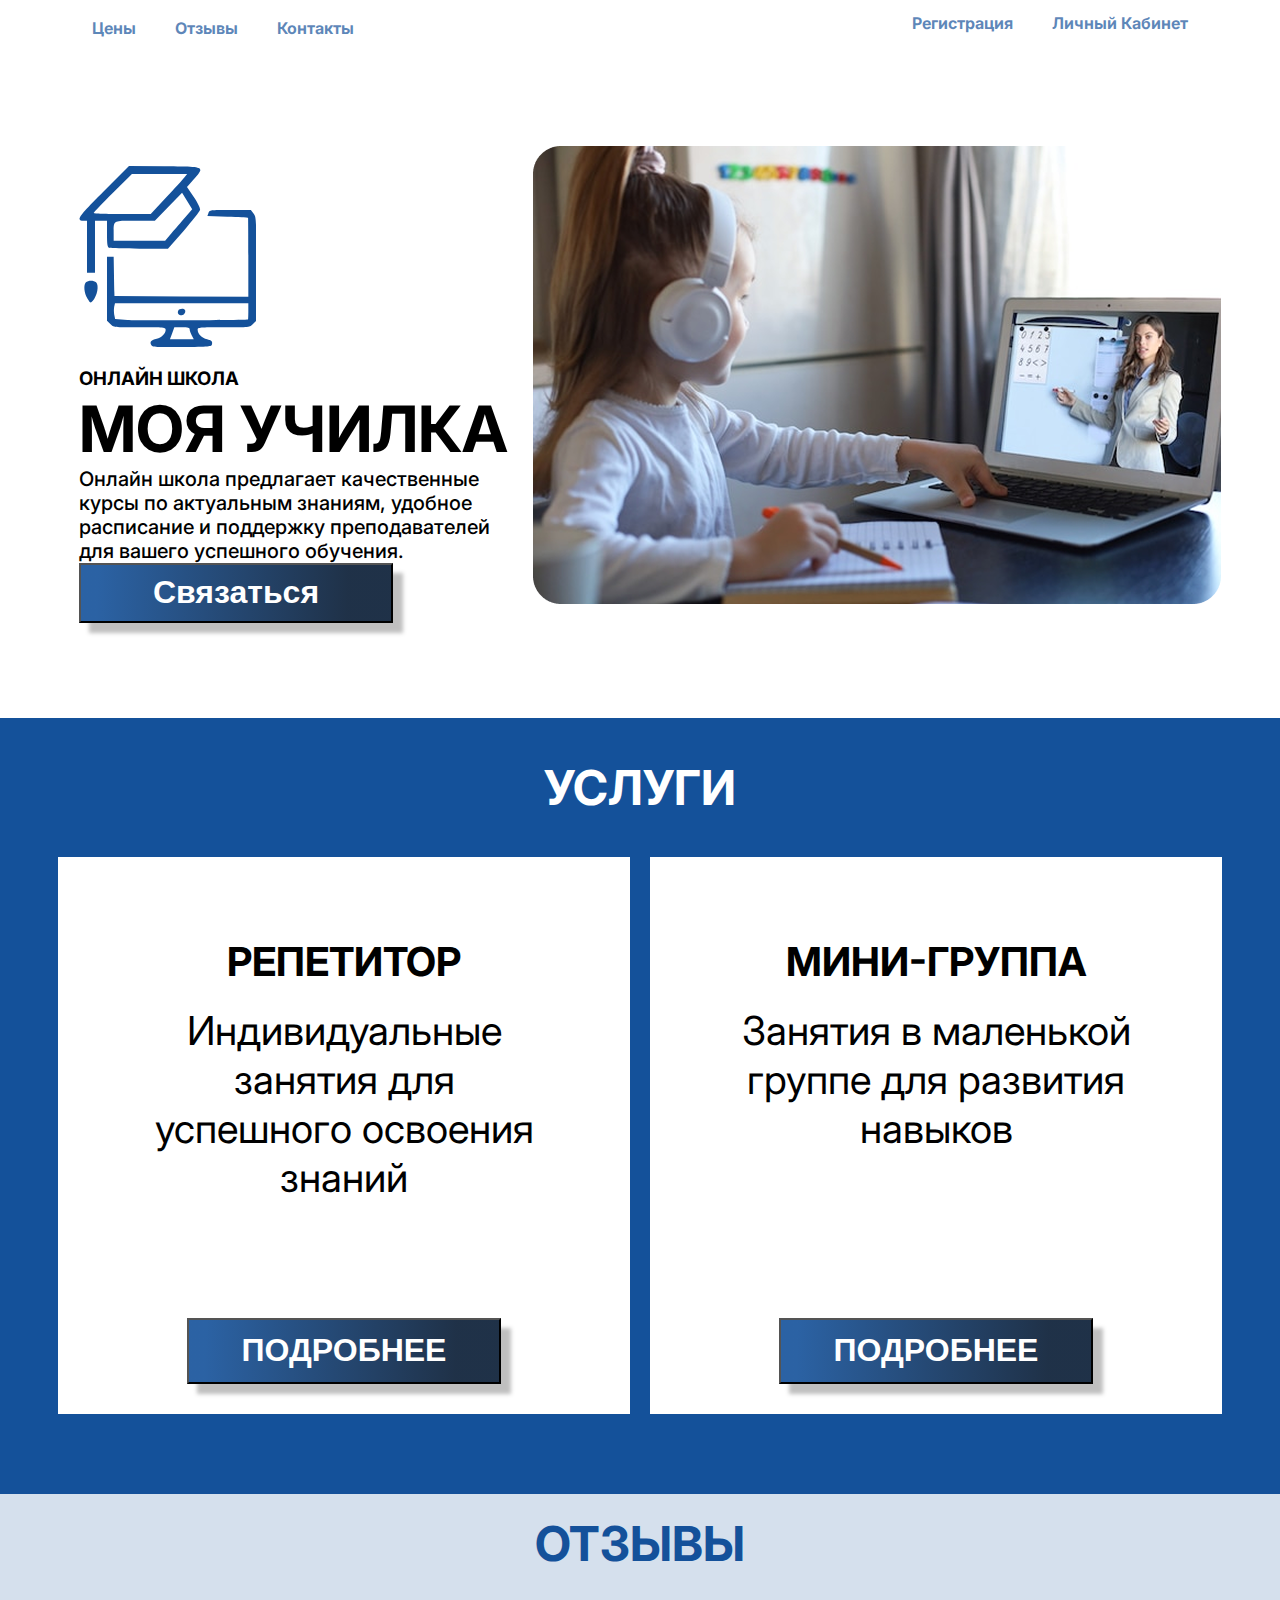
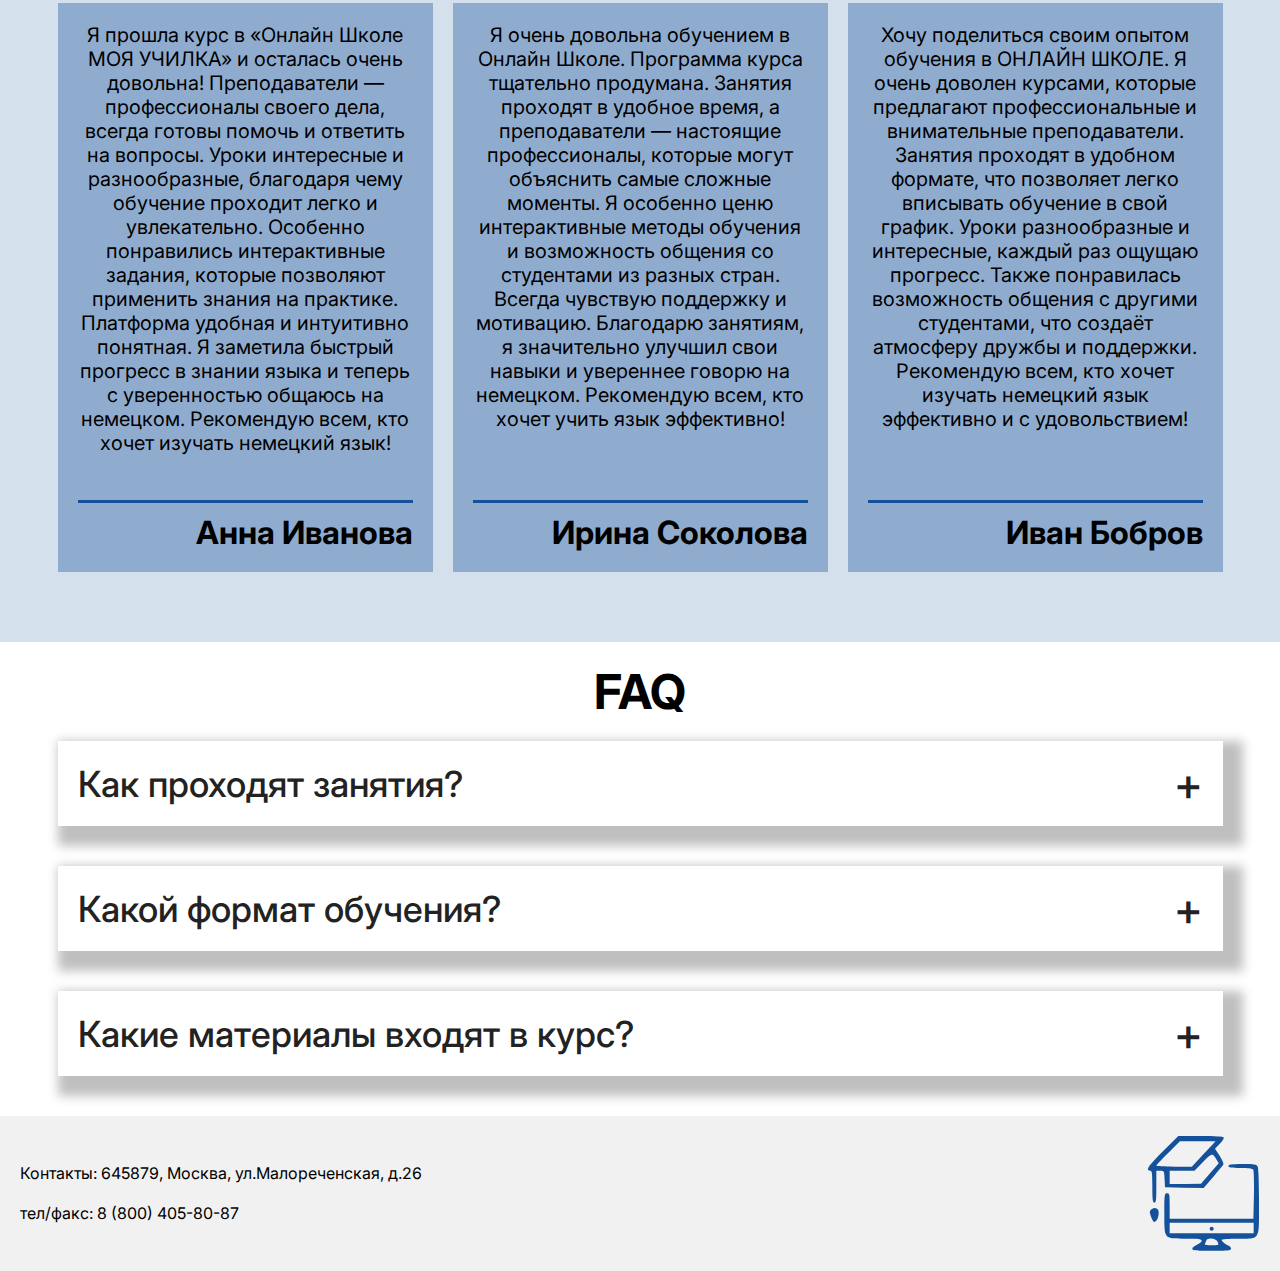
<file: index.html>
<!DOCTYPE html>
<html lang="ru">
<head>
    <meta charset="UTF-8">
    <meta name="viewport" content="width=device-width, initial-scale=1.0">
    <link rel="stylesheet" href="Css/style.css">
    <title>Coursework</title>
</head>
<body>
    <header>
        <div class="header_menu">
            <li>
            <ul>
                <li><a href="#">Цены</a></li>
                <li><a href="#">Отзывы</a></li>
                <li><a href="#">Контакты</a></li>
            </ul>
            </li>
        </div>
        <div>
            <ul>
                <li><a href="#">Регистрация</a></li>
                <li><a href="#">Личный Кабинет</a></li>
            </ul>
        </div>
    </header>
    <main>
        <div class="flex-beginning">
            <div class="flex-my-teacher">
                <div>
                    <div class="flex-my-logo">
                        <svg version="1.0" xmlns="http://www.w3.org/2000/svg"
                             width="133.000000pt" height="136.000000pt" viewBox="0 0 133.000000 136.000000"
                             preserveAspectRatio="xMidYMid meet">

                            <g transform="translate(0.000000,136.000000) scale(0.100000,-0.100000)"
                            fill="#14519A" stroke="none">
                            <path d="M186 1171 c-192 -192 -212 -221 -151 -221 l25 0 0 -195 0 -195 30 0
                            30 0 0 195 0 195 45 0 45 0 0 -99 c0 -81 3 -100 16 -105 9 -3 111 -6 228 -6
                            l213 0 119 135 c65 74 120 145 122 156 2 12 -17 51 -47 96 l-51 75 51 58 c84
                            97 89 95 -221 98 l-265 2 -189 -189z m604 102 c-12 -16 -74 -83 -137 -150
                            l-115 -123 -214 0 c-118 0 -214 4 -214 8 0 4 64 72 143 150 l144 142 207 0
                            207 0 -21 -27z m7 -297 c-29 -34 -75 -87 -102 -118 l-49 -58 -193 0 -193 0 0
                            53 c0 103 -9 97 160 97 l149 0 102 105 102 105 38 -62 38 -62 -52 -60z"/>
                            <path d="M971 1008 l-8 -23 151 -6 c83 -3 152 -7 154 -7 1 -1 2 -135 2 -297
                            l0 -295 -502 2 -502 3 -1 30 c-1 17 -2 83 -3 148 l-2 117 -25 0 -25 0 0 -240
                            0 -241 25 -24 c24 -25 25 -25 220 -25 188 0 195 -1 195 -20 0 -26 -32 -58 -67
                            -66 -43 -10 -54 -23 -42 -45 9 -18 22 -19 232 -17 220 3 222 3 225 25 3 18 -4
                            24 -37 33 -41 11 -71 41 -71 72 0 17 15 18 195 18 195 0 196 0 220 25 l25 24
                            0 389 c0 379 -1 390 -21 416 l-20 26 -155 0 c-151 0 -155 0 -163 -22z m299
                            -738 c0 -33 -1 -60 -2 -61 -27 -5 -840 -9 -905 -4 l-92 7 -7 34 c-3 19 -3 45
                            0 59 l6 25 500 0 500 0 0 -60z m-440 -135 c0 -9 7 -29 15 -45 l16 -30 -90 0
                            -89 0 17 45 16 45 57 0 c46 0 58 -3 58 -15z"/>
                            <path d="M744 275 c-8 -19 3 -35 26 -35 19 0 34 25 24 41 -8 14 -44 10 -50 -6z"/>
                            <path d="M52 488 c-19 -19 -14 -80 11 -121 22 -36 24 -37 39 -20 35 39 50 117
                            26 141 -7 7 -24 12 -38 12 -14 0 -31 -5 -38 -12z"/>
                            </g>
                        </svg>
                    </div>
                    <div>
                        <h3>ОНЛАЙН ШКОЛА</h3>
                    </div>
                </div>
                <div>
                    <h2>МОЯ УЧИЛКА</h2>
                    <p>Онлайн школа предлагает качественные курсы по актуальным знаниям, удобное расписание и поддержку преподавателей для вашего успешного обучения.</p>
                </div>
                <a href="registr.html"><button type="button">Связаться</button></a>
            </div>
            <div>
                <img src="Img/img-beginning/фото1 1.png" alt="#">
            </div>
        </div>
        <div class="blue-block">
            <section class="services">
                <h2>УСЛУГИ</h2>
                <div class="cards">
                    <div class="card">
                        <h3>РЕПЕТИТОР</h3>
                        <p>Индивидуальные занятия для успешного освоения знаний</p>
                        <button class="btn">ПОДРОБНЕЕ</button>
                    </div>
                    <div class="card">
                        <h3>МИНИ-ГРУППА</h3>
                        <p>Занятия в маленькой группе для развития навыков</p>
                        <button class="btn">ПОДРОБНЕЕ</button>
                    </div>
                </div>
            </section>
        </div>
        <div class="blue-block-2">
            <section class="reviews">
                <h2>ОТЗЫВЫ</h2>
                <div class="reviews__list">
                    <div class="review-card">
                        <p class="review-card__text">
                          Я прошла курс в «Онлайн Школе МОЯ УЧИЛКА» и осталась очень довольна!  
                          Преподаватели — профессионалы своего дела, всегда готовы помочь и ответить на вопросы.  
                          Уроки интересные и разнообразные, благодаря чему обучение проходит легко и увлекательно.  
                          Особенно понравились интерактивные задания, которые позволяют применить знания на практике.  
                          Платформа удобная и интуитивно понятная. Я заметила быстрый прогресс в знании языка и теперь с уверенностью общаюсь на немецком.  
                          Рекомендую всем, кто хочет изучать немецкий язык!
                        </p>
                        <div class="review-card__footer">Анна Иванова</div>
                    </div>
            
                    <div class="review-card">
                        <p>
                          Я очень довольна обучением в Онлайн Школе. Программа курса тщательно продумана.  
                          Занятия проходят в удобное время, а преподаватели — настоящие профессионалы, которые могут объяснить самые сложные моменты.  
                          Я особенно ценю интерактивные методы обучения и возможность общения со студентами из разных стран.  
                          Всегда чувствую поддержку и мотивацию. Благодарю занятиям, я значительно улучшил свои навыки и увереннее говорю на немецком.  
                          Рекомендую всем, кто хочет учить язык эффективно!
                        </p>
                        <div class="review-card__footer">Ирина Соколова</div>
                    </div>
                
                    <div class="review-card">
                        <p class="review-card__text">
                          Хочу поделиться своим опытом обучения в ОНЛАЙН ШКОЛЕ.  
                          Я очень доволен курсами, которые предлагают профессиональные и внимательные преподаватели.  
                          Занятия проходят в удобном формате, что позволяет легко вписывать обучение в свой график.  
                          Уроки разнообразные и интересные, каждый раз ощущаю прогресс.  
                          Также понравилась возможность общения с другими студентами, что создаёт атмосферу дружбы и поддержки.  
                          Рекомендую всем, кто хочет изучать немецкий язык эффективно и с удовольствием!
                        </p>
                        <div class="review-card__footer">Иван Бобров</div>
                    </div>
                </div>
            </section>
        </div>
        <div class="faq">
            <h2>FAQ</h2>
            <div class="item">
                <input type="checkbox" id="q1">
                <label for="q1">
                    Как проходят занятия?
                    <span class="icon">+</span>
                </label>
                <div class="answer">
                    Занятия проходят в удобном онлайн‑формате через видеоконференцию. Вы видите преподавателя, материалы показываются на экране, есть чат для вопросов и обратная связь в реальном времени.
                </div>
            </div>
        
            <div class="item">
                <input type="checkbox" id="q2">
                <label for="q2">
                    Какой формат обучения?
                    <span class="icon">+</span>
                </label>
                <div class="answer">
                    Мы предлагаем как индивидуальные уроки один на один, так и занятия в мини‑группах до 5 человек. Вы можете выбрать удобный график и формат.
                </div>
            </div>
        
            <div class="item">
                <input type="checkbox" id="q3">
                <label for="q3">
                    Какие материалы входят в курс?
                    <span class="icon">+</span>
                </label>
                <div class="answer">
                    В курс входят интерактивные презентации, раздаточные материалы в PDF, тесты для самоконтроля и доступ к записи каждого урока на 30 дней.
                </div>
            </div>
        </div>
        <footer>
            <div class="contacts">
                <span>Контакты: 645879, Москва, ул.Малореченская, д.26 </span> <br>
                <span>тел/факс: 8 (800) 405-80-87</span>
            </div>
            <svg version="1.0" xmlns="http://www.w3.org/2000/svg" class="svg-icon"
                 width="85.000000pt" height="86.000000pt" viewBox="0 0 85.000000 86.000000"
                 preserveAspectRatio="xMidYMid meet">
                <g transform="translate(0.000000,86.000000) scale(0.100000,-0.100000)"
                fill="#14519A" stroke="none">
                <path d="M116 741 c-110 -110 -130 -141 -90 -141 11 0 14 -22 14 -120 0 -100
                3 -120 15 -120 13 0 15 20 15 120 l0 120 30 0 c29 0 29 -1 32 -62 l3 -63 145
                -3 145 -2 71 82 c39 46 73 88 77 94 3 6 -9 35 -28 65 l-35 53 36 37 c20 21 33
                42 30 48 -5 7 -64 11 -174 11 l-167 0 -119 -119z m369 47 c-16 -18 -57 -61
                -90 -95 l-59 -63 -133 0 c-73 0 -133 4 -133 8 0 5 40 47 89 95 l88 87 134 0
                133 0 -29 -32z m36 -105 l17 -28 -67 -77 -66 -77 -117 -1 -118 0 0 50 0 50 93
                0 93 0 64 65 c67 68 72 69 101 18z"/>
                <path d="M617 643 c-18 -18 0 -23 82 -23 59 0 91 -4 98 -12 4 -7 7 -93 5 -190
                l-4 -178 -314 0 -314 0 0 95 c0 88 -1 95 -20 95 -19 0 -20 -7 -20 -150 0 -196
                -5 -190 160 -190 102 0 120 -2 120 -16 0 -8 -16 -22 -35 -30 -19 -8 -35 -21
                -35 -29 0 -13 23 -15 145 -15 124 0 145 2 145 15 0 9 -8 18 -17 22 -23 8 -53
                34 -53 45 0 4 53 8 118 8 175 0 162 -22 162 276 0 150 -4 253 -10 265 -10 17
                -22 19 -109 19 -54 0 -101 -3 -104 -7z m183 -473 l0 -40 -315 0 -315 0 0 40 0
                40 315 0 315 0 0 -40z m-269 -107 c8 -22 6 -23 -47 -23 -30 0 -53 3 -51 8 2 4
                7 15 10 25 10 28 77 20 88 -10z"/>
                <path d="M470 165 c0 -8 7 -15 15 -15 8 0 15 7 15 15 0 8 -7 15 -15 15 -8 0
                -15 -7 -15 -15z"/>
                <path d="M32 308 c-15 -15 -15 -21 3 -65 13 -29 17 -33 30 -23 21 18 31 80 14
                91 -19 12 -33 11 -47 -3z"/>
                </g>
            </svg>
        </footer>
    </main>
</body>
</html>
</file>
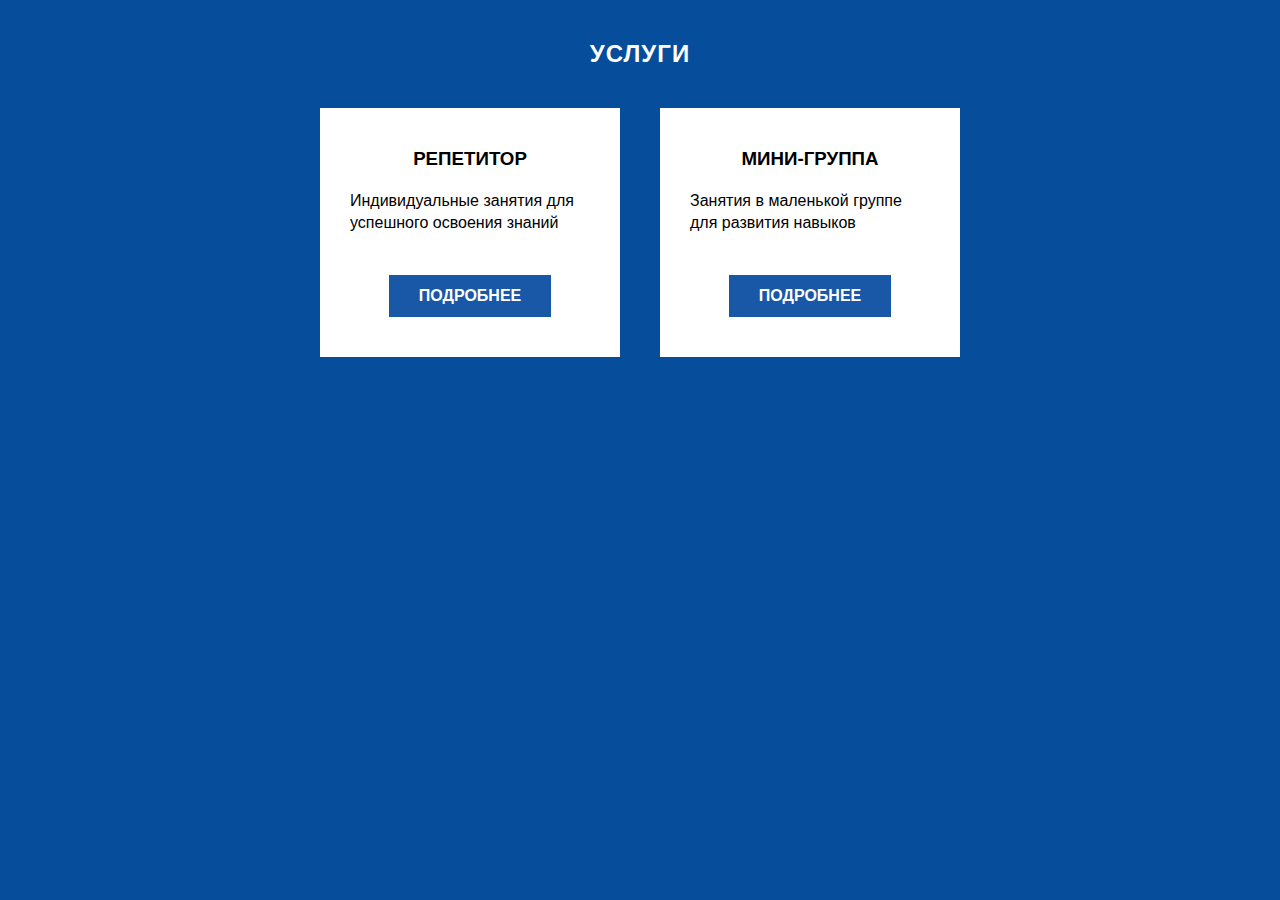
<file: icon.html>
<!DOCTYPE html>
<html lang="ru">
<head>
<meta charset="UTF-8">
<title>Услуги</title>
<style>
    /* Общие стили страницы */
    body{
        margin:0;
        font-family:Arial, sans-serif;
        background:#064d9c;   /* тёмно‑синий фон */
    }

    /* Контейнер всей секции */
    .services{
        max-width:1200px;
        margin:0 auto;
        padding:40px 20px;
        text-align:center;
    }

    /* Заголовок секции */
    .services h2{
        color:white;
        margin:0 0 40px 0;
        letter-spacing:1px;
    }

    /* Контейнер карточек */
    .cards{
        display:flex;
        justify-content:center;
        gap:40px;            /* расстояние между карточками */
        flex-wrap:wrap;      /* чтобы на маленьком экране переносились */
    }

    /* Отдельная карточка */
    .card{
        background:white;
        width:300px;
        padding:40px 30px;
        box-sizing:border-box;
    }

    .card h3{
        margin:0 0 20px 0;
    }

    .card p{
        margin:0 0 40px 0;
        text-align:left;
        line-height:1.4em;
    }

    /* Кнопка */
    .btn{
        display:inline-block;
        padding:12px 30px;
        background:#1957a7;
        color:white;
        text-decoration:none;
        font-weight:bold;
    }
</style>
</head>
<body>

    <section class="services">
        <h2>УСЛУГИ</h2>

        <div class="cards">
            <!-- Карточка 1 -->
            <div class="card">
                <h3>РЕПЕТИТОР</h3>
                <p>Индивидуальные занятия для успешного освоения знаний</p>
                <a href="#" class="btn">ПОДРОБНЕЕ</a>
            </div>

            <!-- Карточка 2 -->
            <div class="card">
                <h3>МИНИ‑ГРУППА</h3>
                <p>Занятия в маленькой группе для развития навыков</p>
                <a href="#" class="btn">ПОДРОБНЕЕ</a>
            </div>
        </div>
    </section>

</body>
</html>
</file>
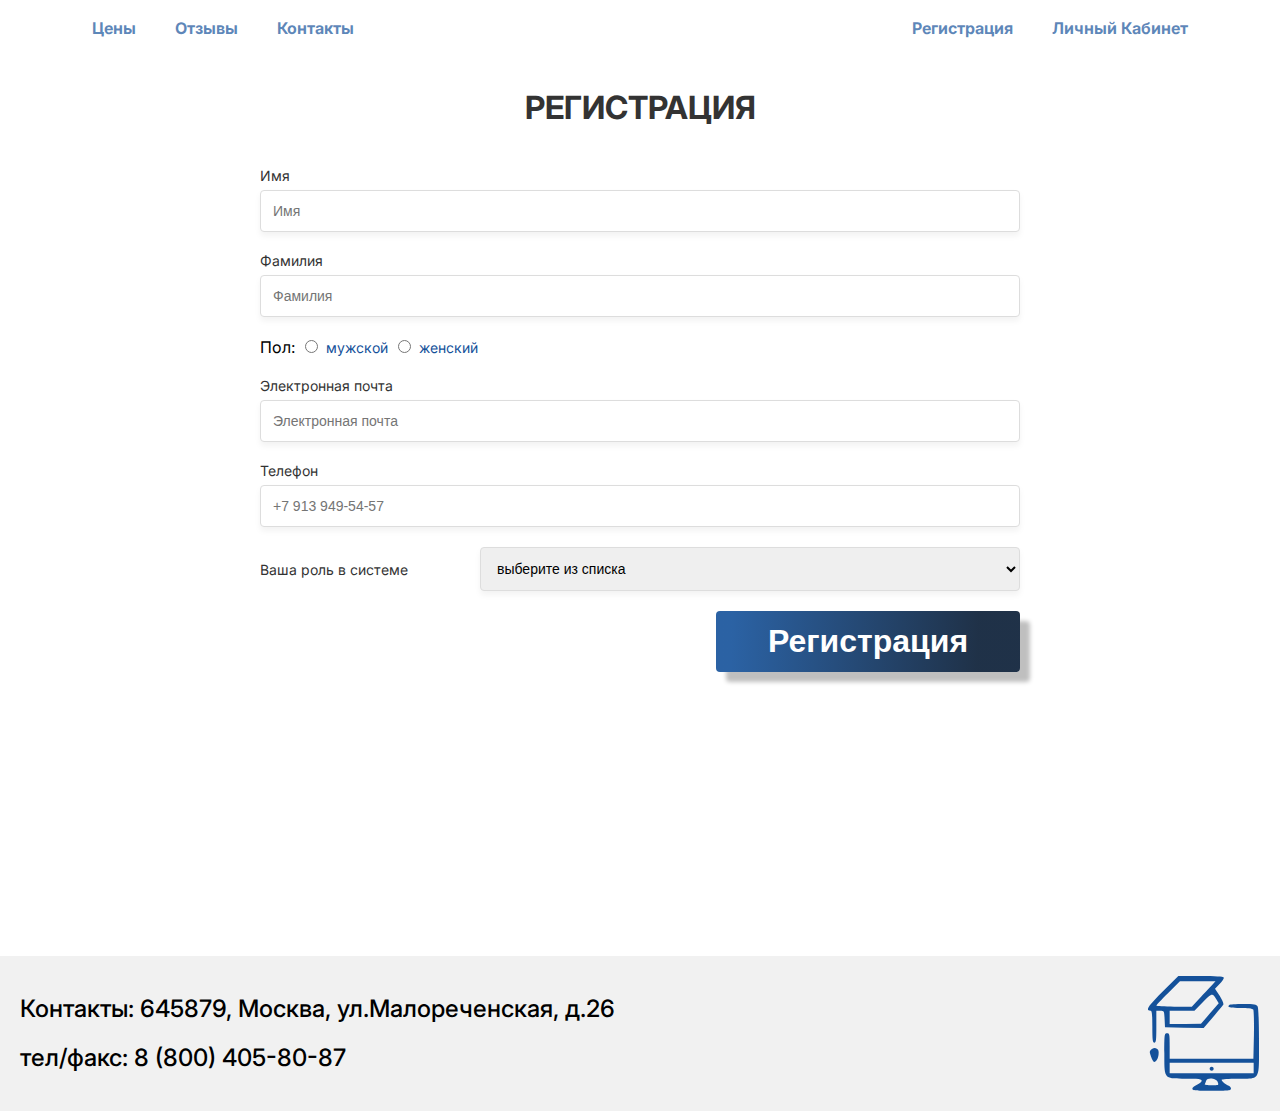
<file: registr.html>
<!DOCTYPE html>
<html lang="en">
<head>
    <meta charset="UTF-8">
    <meta name="viewport" content="width=device-width, initial-scale=1.0">
    <link rel="stylesheet" href="Css/registr.css">
    <title>Register</title>
</head>
<body>
    <header>
        <div class="header_menu">
            <li>
            <ul>
                <li><a href="#">Цены</a></li>
                <li><a href="#">Отзывы</a></li>
                <li><a href="#">Контакты</a></li>
            </ul>
            </li>
        </div>
        <div>
            <ul>
                <li><a href="#">Регистрация</a></li>
                <li><a href="index.html">Личный Кабинет</a></li>
            </ul>
        </div>
    </header>
    <main>

        <h1>РЕГИСТРАЦИЯ</h1>

            <form action="#" method="post">
              <div class="form-group">
                <label for="firstName">Имя</label>
                <input type="text" id="firstName" name="firstName" placeholder="Имя" required>
              </div>
          
              <div class="form-group">
                <label for="lastName">Фамилия</label>
                <input type="text" id="lastName" name="lastName" placeholder="Фамилия" required>
              </div>
          
              <div class="gender-group">
                <span>Пол:</span>
                <label><input type="radio" name="gender" value="male" required> мужской</label>
                <label><input type="radio" name="gender" value="female"> женский</label>
              </div>
          
              <div class="form-group">
                <label for="email">Электронная почта</label>
                <input type="email" id="email" name="email" placeholder="Электронная почта" required>
              </div>
          
              <div class="form-group">
                <label for="phone">Телефон</label>
                <input type="tel" id="phone" name="phone" placeholder="+7 913 949-54-57" required>
              </div>
          
              <div class="form-group form-group--inline">
                <label for="role">Ваша роль в системе</label>
                <select id="role" name="role">
                  <option value="" disabled selected>выберите из списка</option>
                  <option value="student">Ученик</option>
                  <option value="teacher">Преподаватель</option>
                  <option value="admin">Администратор</option>
                </select>
              </div>
          
            <div class="form-actions"><button type="submit" class="btn-submit">Регистрация</button></div>
            </form>

    </main>

</body>

<footer>
    <div class="contacts">
        <span>Контакты: 645879, Москва, ул.Малореченская, д.26 </span> <br>
        <span>тел/факс: 8 (800) 405-80-87</span>
    </div>
    <svg version="1.0" xmlns="http://www.w3.org/2000/svg" class="svg-icon"
         width="85.000000pt" height="86.000000pt" viewBox="0 0 85.000000 86.000000"
         preserveAspectRatio="xMidYMid meet">
        <g transform="translate(0.000000,86.000000) scale(0.100000,-0.100000)"
        fill="#14519A" stroke="none">
        <path d="M116 741 c-110 -110 -130 -141 -90 -141 11 0 14 -22 14 -120 0 -100
        3 -120 15 -120 13 0 15 20 15 120 l0 120 30 0 c29 0 29 -1 32 -62 l3 -63 145
        -3 145 -2 71 82 c39 46 73 88 77 94 3 6 -9 35 -28 65 l-35 53 36 37 c20 21 33
        42 30 48 -5 7 -64 11 -174 11 l-167 0 -119 -119z m369 47 c-16 -18 -57 -61
        -90 -95 l-59 -63 -133 0 c-73 0 -133 4 -133 8 0 5 40 47 89 95 l88 87 134 0
        133 0 -29 -32z m36 -105 l17 -28 -67 -77 -66 -77 -117 -1 -118 0 0 50 0 50 93
        0 93 0 64 65 c67 68 72 69 101 18z"/>
        <path d="M617 643 c-18 -18 0 -23 82 -23 59 0 91 -4 98 -12 4 -7 7 -93 5 -190
        l-4 -178 -314 0 -314 0 0 95 c0 88 -1 95 -20 95 -19 0 -20 -7 -20 -150 0 -196
        -5 -190 160 -190 102 0 120 -2 120 -16 0 -8 -16 -22 -35 -30 -19 -8 -35 -21
        -35 -29 0 -13 23 -15 145 -15 124 0 145 2 145 15 0 9 -8 18 -17 22 -23 8 -53
        34 -53 45 0 4 53 8 118 8 175 0 162 -22 162 276 0 150 -4 253 -10 265 -10 17
        -22 19 -109 19 -54 0 -101 -3 -104 -7z m183 -473 l0 -40 -315 0 -315 0 0 40 0
        40 315 0 315 0 0 -40z m-269 -107 c8 -22 6 -23 -47 -23 -30 0 -53 3 -51 8 2 4
        7 15 10 25 10 28 77 20 88 -10z"/>
        <path d="M470 165 c0 -8 7 -15 15 -15 8 0 15 7 15 15 0 8 -7 15 -15 15 -8 0
        -15 -7 -15 -15z"/>
        <path d="M32 308 c-15 -15 -15 -21 3 -65 13 -29 17 -33 30 -23 21 18 31 80 14
        91 -19 12 -33 11 -47 -3z"/>
        </g>
    </svg>
</footer>
</html>
</file>
<file: Css/style.css>
@import url('https://fonts.googleapis.com/css2?family=Inter:ital,opsz,wght@0,14..32,100..900;1,14..32,100..900&display=swap');

* {
    margin: 0;
    padding: 0;
    box-sizing: border-box;
    list-style: none;
    text-decoration: none;
}

@keyframes button-shaking {
    0%   { transform: translateX(0); }
    /* фаза тряски (примерные ключевые точки) */
    5%   { transform: translateX(-5px) rotate(-2deg); }
    10%  { transform: translateX(5px)  rotate(2deg); }
    15%  { transform: translateX(-5px) rotate(-1deg); }
    20%  { transform: translateX(5px)  rotate(1deg); }
    25%  { transform: translateX(-3px) rotate(-0.5deg); }
    28.57% { transform: translateX(0) rotate(0); }
    /* оставшееся время – покой */
    100% { transform: translateX(0) rotate(0); }
}

body {
    font-family: "Inter", sans-serif;
}

header {
    display: flex;
    align-items: center;
    justify-content: space-between;
    margin: 0px 80px;
}  

header ul {
    list-style: none;
    margin: 0;
    padding: 0;
    display: flex;
    gap: 15px;
}

header a {
    text-decoration: none;
    color: #333;
    padding: 8px 12px;
    display: block;
    color: #14519AB2;
    font-weight: 700;
}

.header_menu {
    display: inline-flex;
    flex-flow: row nowrap;
    justify-content: flex-start;
    align-items: center;
    gap: 10px;
    margin-top: 10px;
}

.text_header {
    font-size: 20px;
    font-weight: bold;
}

.nav_links {
    display: flex;
    align-items: center;
    gap: 20px;
    margin-left: 20px;
}

.nav_links li {
    position: relative;
}

.nav_links li a {
    display: block;
}

.dropdown {
    position: absolute;
    top: 100%;
    left: 0;
}

nav ul li ul {
    display: none;
    position: absolute;
    left: 0;
    background-color: transparent ;
    padding-inline-start: 0;
    line-height: 200%;
    width: 150%;
}

nav ul li:hover > ul {
    display: block;
}

.header_menu nav {
    display: flex;
    gap: 20px;
    font-size: 20px
}

.header_menu span {
    color: #14519A;
}

.flex-beginning {
    margin: 100px auto;
    display: flex;
    justify-content: space-between;
    max-width: 1162px;
    max-height: 472.26px;
}

.flex-my-teacher {
    margin: 0 20px;
    display: flex;
    justify-content: space-between;
    flex-direction: column;
    text-align: left;
}

.flex-my-teacher span {
    color: #14519A;
}

.flex-my-teacher button {
    width: 314px;
    height: 59.26px;
    background: linear-gradient(91.67deg, rgba(20, 81, 154, 0.9) 5.42%, rgba(7, 27, 52, 0.9) 85.9%);
    color: #ffffff;
    font-size: 32px;
    font-weight: 700;
    box-shadow: 10px 10px 4px 0px #00000040;
    cursor: pointer;
    animation: button-shaking 7s ease-in-out infinite;
}

.flex-my-teacher p {
    max-width: 447px;
    max-height: 125.22px;
    font-size: 20px;
    font-weight: 500;
}

.flex-my-teacher h2 {
    font-size: 64px;
    font-weight: 700;
}

.flex-my-logo {
    display: flex;
    justify-content: flex-start;
    margin: 20px 0;
}

.blue-block {
    background: #14519A;
}

.services {
    margin: 0 auto;
    padding: 40px 20px;
    padding-bottom: 80px;
    text-align: center;
}

.services h2 {
    color: #ffffff;
    margin: 0 0 40px 0;
    font-size: 48px;
    font-weight: 700;
}

.cards{
    display: flex;
    justify-content: center;
    gap: 20px;
    flex-wrap: wrap;
}

.card{
    background:white;
    width: 572px;
    height: 556.78px;
    padding: 80px 85px 30px 85px;
    box-sizing: border-box;
    display: flex;
    flex-direction: column;
}

.card h3{
    margin: 0 0 20px 0;
    font-size: 40px;
    font-weight: 700;
}

.card p{
    margin: 0 0 40px 0;
    text-align: center;
    font-size: 40px;
    font-weight: 400;
}

.btn{
    margin-top: auto;
    align-self: center; 
    display: inline-block;
    padding: 12px 30px;
    background: linear-gradient(91.67deg, rgba(20, 81, 154, 0.9) 5.42%, rgba(7, 27, 52, 0.9) 85.9%);
    box-shadow: 10px 10px 4px 0px #00000040;
    color: white;
    font-size: 32px;
    font-weight: 700;
    width: 314px;
    height: 66.16px;
    cursor: pointer;
}

.blue-block-2 {
    background: #14519A2E;
}

.reviews {
    margin: 0px auto;
    padding: 20px 20px;
    text-align: center;
    padding-bottom: 70px;
}

.reviews h2 {
    font-size: 48px;
    font-weight: 700;
    color: #14519A;
    margin-bottom: 30px;
}

.reviews__list {
    display: flex;
    gap: 20px;
    flex-wrap: wrap;
    justify-content: center;
}

.review-card {
    background: #14519A5C;
    padding: 20px;
    width: 375px;
    height: 569px;
    display: flex;
    flex-direction: column;
}

.review-card p {
    text-align: center;
    font-size: 20px;
    font-weight: 400;
    flex: 1;
    margin-bottom: 20px;
}

.review-card__footer {
    border-top: 3px solid #14519A;
    padding-top: 10px;
    text-align: right;
    font-weight: bold;
    font-size: 32px;
}

.faq {
    max-width: 1165px;
    margin: 20px auto;
}

.faq h2 {
    text-align: center;
    margin-bottom: 20px;
    font-size: 48px;
    font-weight: 700;
}

.item {
    box-shadow: 10px 10px 10px 10px #00000040;
    margin-bottom: 10px;
    background: #fff;
    overflow: hidden;
    margin-bottom: 40px;
}

.item input {
    display: none;
}

.item label {
    display: flex;
    justify-content: space-between;
    align-items: center;
    padding: 15px 20px;
    cursor: pointer;
    font-size: 36px;
    font-weight: 500;
    color: #222;
}

.item input[type="radio"]:checked + label {
    background-color: #00000040;
}

.item .icon {
    font-size: 45px;
    transition: transform 0.3s;
}

.item .answer {
    max-height: 0;
    padding: 0 20px;
    overflow: hidden;
    transition: max-height 0.3s, padding 0.3s;
    font-size: 24px;
    font-weight: 500;
    color: #555;
}

.item input:checked ~ .answer {
    max-height: 200px;
    padding: 10px 20px;
}

.item input:checked + label .icon {
    transform: rotate(45deg);
}

.footer-container {
    max-width: 1200px;
    margin: 0 auto;
    display: flex;
    justify-content: space-between;
    align-items: center;
}

footer {
    margin: 0 auto;
    display: flex;
    background: #f1f1f1;
    padding: 20px;
    justify-content: space-between;
}

footer a {
    text-decoration: none;
    color: black;
}

.contacts {
    display: flex;
    flex-direction: column;
    justify-content: center;
    align-items: flex-start;
}

.contacts a {
    font-size: 24px;
    font-weight: 500;
    color: #00000099;
}
</file>
<file: Css/registr.css>
@import url('https://fonts.googleapis.com/css2?family=Inter:ital,opsz,wght@0,14..32,100..900;1,14..32,100..900&display=swap');

* {
    margin: 0;
    padding: 0;
    box-sizing: border-box;
    list-style: none;
    text-decoration: none;
}

body {
    font-family: "Inter", sans-serif;
}

header {
    display: flex;
    align-items: center;
    justify-content: space-between;
    margin: 10px 80px;
}  

header ul {
    list-style: none;
    margin: 0;
    padding: 0;
    display: flex;
    gap: 15px;
}

.black {
    color: #000000;
}

header a {
    text-decoration: none;
    color: #14519AB2;
    padding: 8px 12px;
    display: block;
    font-weight: 700;
}

.header_menu {
    display: inline-flex;
    flex-flow: row nowrap;
    justify-content: flex-start;
    align-items: center;
    gap: 20px;
}

.header_menu span {
    color: #14519A;
}

.nav_links {
    display: flex;
    align-items: center;
    gap: 20px;
    margin-left: 20px;
    color: #14519AB2;
}

.nav_links li {
    position: relative;
}

.nav_links li a {
    display: block;
}

.dropdown {
    position: absolute;
    top: 100%;
    left: 0;
}

nav ul li ul {
    display: none;
    position: absolute;
    left: 0;
    background-color: transparent ;
    padding-inline-start: 0;
    line-height: 200%;
    width: 150%;
}

nav ul li:hover > ul {
    display: block;
}

.header_menu nav {
    display: flex;
    gap: 20px;
    font-size: 20px
}

.header_menu span {
    color: #14519A;
}


footer {
    margin: 0 auto;
    display: flex;
    background: #f1f1f1;
    padding: 20px;
    justify-content: space-between;
}

.contacts {
    display: flex;
    flex-direction: column;
    justify-content: center;
    align-items: flex-start;
}

.contacts span {
    font-size: 24px;
    font-weight: 500;
}

main {
    display: flex;
    align-self: center;
    justify-self: center;
    flex-direction: column;  
    margin: auto;
    height: 100vh;
}

h1 {
    margin-top: 32px;
    text-align: center;
    margin-bottom: 40px;
    font-size: 32px;
    color: #333;
}

form {
    display: block;
    text-align: left;
    margin: 0 auto;
    width: 760px;
    margin-bottom: 100px;
}

.form-group {
    margin-bottom: 20px;

}

.form-group input {
    max-width: 760px;
    max-height: 63px;
    width: 100%;
    height: 100%;
}

footer a {
    text-decoration: none;
    color: black;
}

.form-group label {
    display: block;
    margin-bottom: 6px;
    color: #333;
    font-size: 14px;
}

.form-group--inline {
    display: flex;
    align-items: center;
    gap: 20px;
}

.form-group--inline label {
    margin-bottom: 0;    /* убираем отступ снизу */
    width: 200px;        /* фиксируем ширину колонки с лейблом */
    flex-shrink: 0;
}

.form-group--inline select {
    flex: 1;             /* растягиваем селект во всю оставшуюся ширину */
}

.form-group input,
.form-group select {
    width: 100%;
    padding: 12px;
    font-size: 14px;
    border: 1px solid #ddd;
    border-radius: 4px;
    box-shadow: 0 4px 6px rgba(0,0,0,0.05);
    box-sizing: border-box;
}

.gender-group {
    display: flex;
    align-items: center;
    gap: 10px;
    margin-bottom: 20px;
}

.gender-group label {
    margin: 0;
    font-size: 14px;
    color: #333;
    color: #14519A;

}

.gender-group input {
    margin-right: 4px;
}


.gender-group input[type="radio"] {
    accent-color: #000000CC; /* чёрный цвет при :checked */
}

.btn-submit {
    width: 40%;
    padding: 12px 32px;
    font-size: 32px;
    font-weight: bold;
    color: #fff;
    background: linear-gradient(91.67deg, rgba(20, 81, 154, 0.9) 5.42%, rgba(7, 27, 52, 0.9) 85.9%);
    box-shadow: 10px 10px 4px 0px #00000040;
    border: none;
    border-radius: 4px;
    cursor: pointer;
}

.form-actions {
    display: flex;
    justify-content: flex-end;
    margin-top: 20px;
}

.form-actions a {
    max-width: 1000px;
    width: 100%;
}

.text_header {
    font-size: 20px;
    font-weight: bold;
}
</file>
